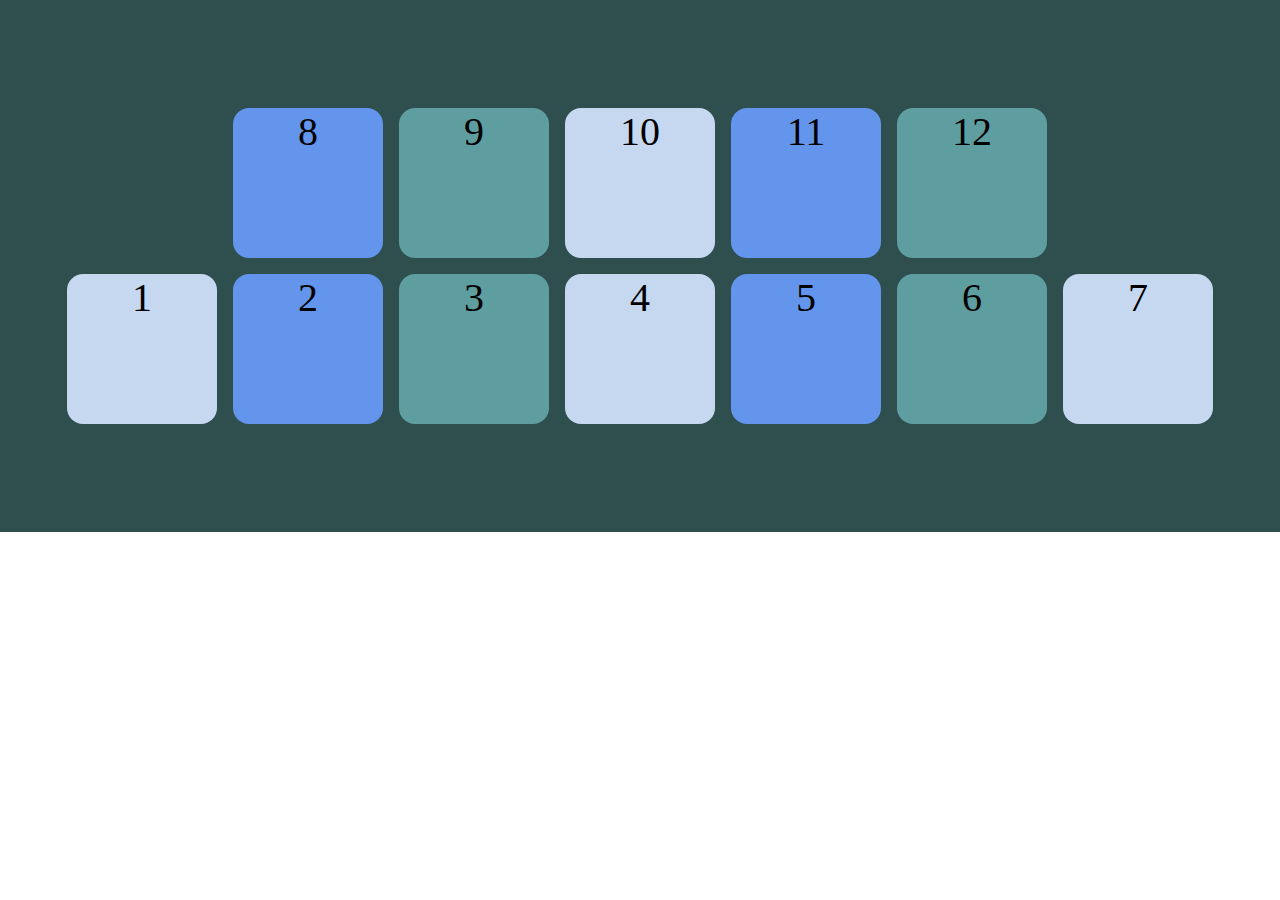
<file: FlexBox/index.html>
<html>

<head>
    <title></title>
    <style>
        .container{
            background-color: darkslategray;
            padding: 16px;
            height: 500px;
            display: flex;
            flex-direction: row;
            justify-content: center;
            align-items: center;
            flex-wrap: wrap-reverse;
            align-content: center;
            row-gap: 16px;
            column-gap: 16px;
        }
        *{
            margin: 0;
        }
        .caixa-1{
            background-color: #C6D8F0;
            height: 150px;
            width: 150px;
            text-align: center;
            font-size: 40px;
            border-radius: 16px;
        }
        .caixa-2{
            background-color: cornflowerblue;
            height: 150px;
            width: 150px;
            text-align: center;
            font-size: 40px;
            border-radius: 16px;
        }
        .caixa-3{
            background-color: cadetblue;
            height: 150px;
            width: 150px;
            text-align: center;
            font-size: 40px;
            border-radius: 16px;
        }
    </style>
</head>

<body>
    <main class="container">
        <div class="caixa-1">1</div>
        <div class="caixa-2">2</div>
        <div class="caixa-3">3</div>

        <div class="caixa-1">4</div>
        <div class="caixa-2">5</div>
        <div class="caixa-3">6</div>

        <div class="caixa-1">7</div>
        <div class="caixa-2">8</div>
        <div class="caixa-3">9</div>

        <div class="caixa-1">10</div>
        <div class="caixa-2">11</div>
        <div class="caixa-3">12</div>
    </main>
</body>

</html>
</file>
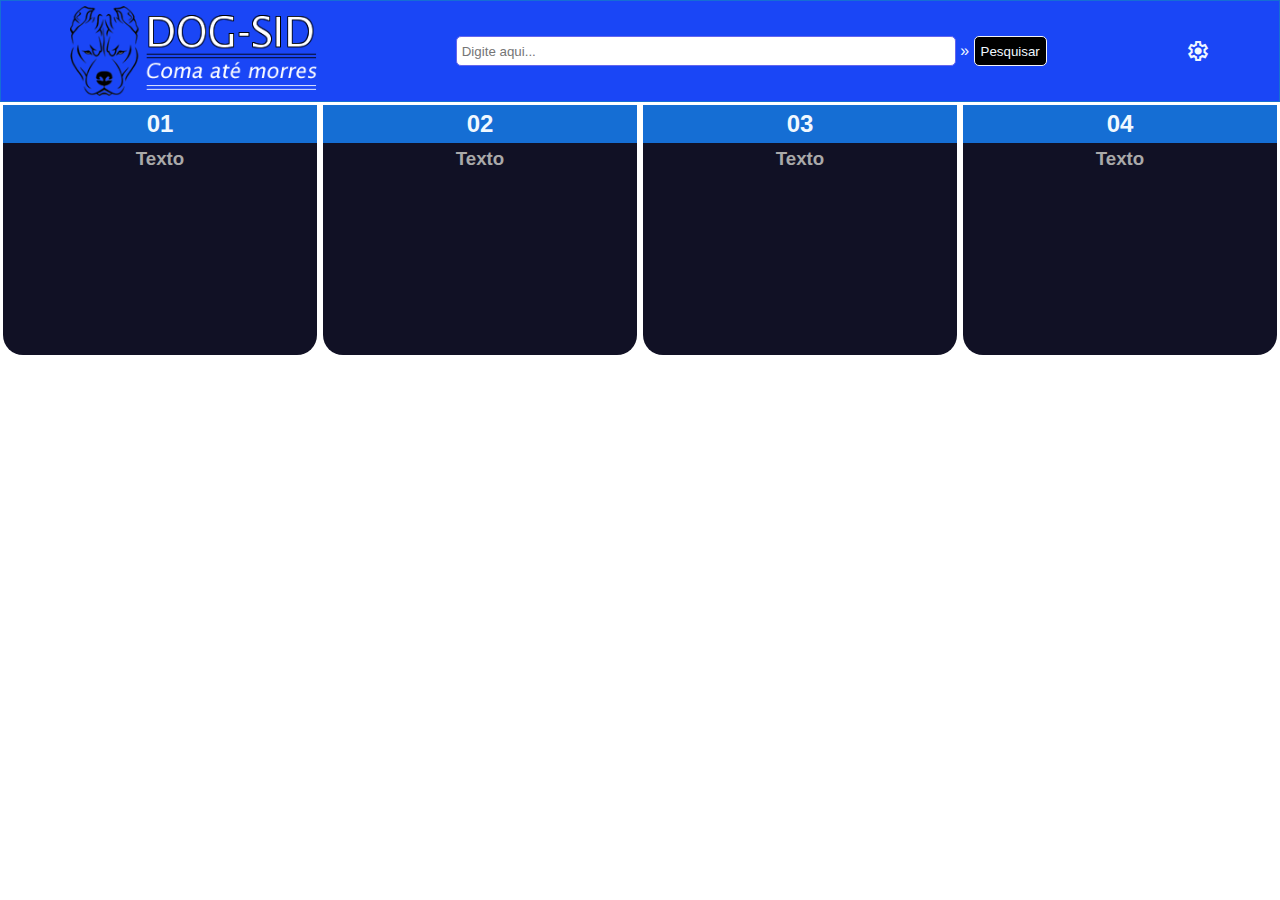
<file: LayoutPadrao/index.html>
<html>
    <head>
        <title>Exemplo layout padrão</title>
        <link href="layout.css" rel="stylesheet" type="text/css" />
        <link rel="stylesheet" href="https://fonts.googleapis.com/css2?family=Material+Symbols+Outlined:opsz,wght,FILL,GRAD@48,700,1,200" />
    </head>
    <body>
        <header>
            <div>
                <img src="imgs/logo.png" height="90px" title="Dog do Sid - Coma até morrer">
            </div>
            <div>
                <form action="">
                    <input id="pesquisa" type="text" placeholder="Digite aqui..."> &raquo;
                    <input id="bt_pesquisar" type="button" value="Pesquisar">
                </form>
            </div>
            <div>
                <span class="material-symbols-outlined">
                    settings
                    </span>
            </div>
        </header>
        <main>

            <div class="caixa">
                <h2>01</h2>
                <h3>Texto</h3>
            </div>
            <div class="caixa">
                <h2>02</h2>
                <h3>Texto</h3>
            </div>
            <div class="caixa">
                <h2>03</h2>
                <h3>Texto</h3>
            </div>
            <div class="caixa">
                <h2>04</h2>
                <h3>Texto</h3>
            </div>

        </main>

    </body>
</html>
</file>
<file: LayoutPadrao/layout.css>
*{
    margin: 0px;
    font-family: 'Lucida Sans', 'Lucida Sans Regular', 'Lucida Grande', 'Lucida Sans Unicode', Geneva, Verdana, sans-serif;
}
main{
    display: grid;
    grid-template-columns: auto auto auto auto;
}
header{
    display: flex;
    justify-content: space-around;
    border: 1px solid #156ED4;
    background-color: #1A46F6;
    height: 100px;
    align-items: center;
    color: aliceblue;
}
#pesquisa{
    border: 1px solid rgb(100, 102, 237);
    border-radius: 5px;
    height: 30px;
    width: 500px;
    padding-left: 5px;
}
#bt_pesquisar{
    border: 1px solid rgb(243, 243, 247);
    border-radius: 5px;
    height: 30px;
    cursor: pointer;
    background-color: black;
    color: aliceblue;
    
}
#bt_pesquisar:hover{
    background-color: aliceblue;
    border: 1px solid rgb(23, 23, 26);
    color: black;
}
.caixa{
    height: 250px;
    background-color: rgb(17, 17, 37);
    border-radius: 20px;
    margin: 3px;
}
h2{
    background-color: #156ED4;
    text-align: center;
    color: aliceblue;
    padding: 5px;
}
h3{
    text-align: center;
    color: darkgray;
    padding: 5px;
}
</file>
